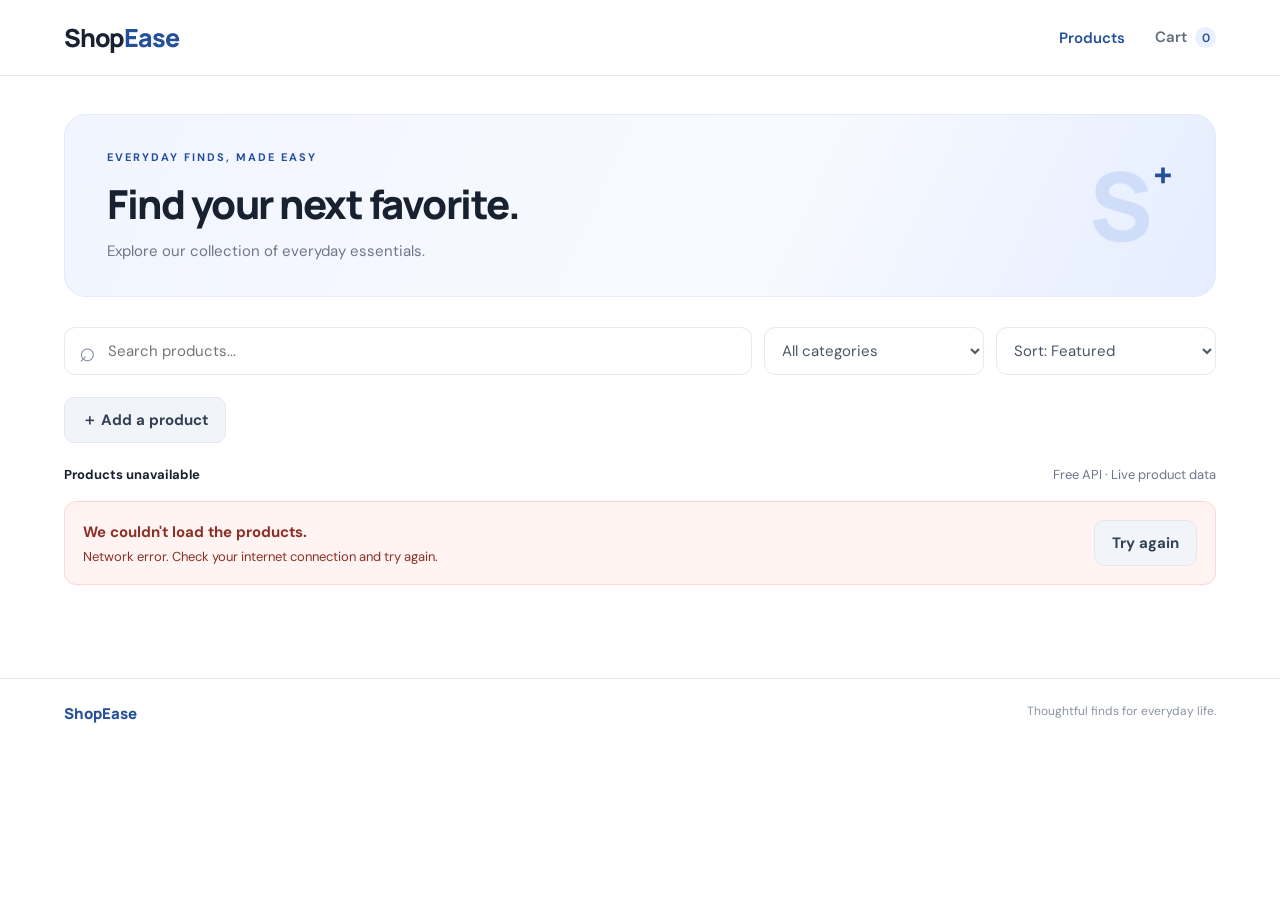
<file: index.html>
<!DOCTYPE html>
<html lang="en">
<head>
  <meta charset="UTF-8"><meta name="viewport" content="width=device-width, initial-scale=1.0">
  <title>ShopEase | Product Catalog</title><link rel="stylesheet" href="style.css">
</head>
<body>
<header class="site-header">
  <a class="brand" href="index.html">Shop<span>Ease</span></a>
  <nav><a class="active" href="index.html">Products</a><a href="cart.html">Cart <span id="cart-count" class="count">0</span></a></nav>
</header>
<main class="container">
  <section class="hero"><div><p class="eyebrow">EVERYDAY FINDS, MADE EASY</p><h1>Find your next favorite.</h1><p>Explore our collection of everyday essentials.</p></div><div class="hero-mark">S<span>+</span></div></section>
  <section class="toolbar">
    <label class="search-wrap"><span>⌕</span><input id="search" type="search" placeholder="Search products..." aria-label="Search products"></label>
    <select id="category" aria-label="Filter by category"><option value="all">All categories</option></select>
    <select id="sort" aria-label="Sort products"><option value="default">Sort: Featured</option><option value="name-asc">Name: A–Z</option><option value="price-asc">Price: Low to high</option><option value="price-desc">Price: High to low</option><option value="rating-desc">Top rated</option></select>
  </section>
  <section class="admin-panel">
    <button id="toggle-form" class="secondary-btn" type="button">＋ Add a product</button>
    <form id="add-form" class="add-form hidden">
      <input id="title" required maxlength="100" placeholder="Product name">
      <input id="price" required type="number" min="0.01" step="0.01" placeholder="Price (₹)">
      <select id="new-category" required><option value="">Choose category</option><option>electronics</option><option>jewelery</option><option>men's clothing</option><option>women's clothing</option><option>home</option><option>accessories</option></select>
      <input id="image" type="url" placeholder="Image URL (optional)">
      <button class="primary-btn" type="submit">Save product</button>
    </form>
    <p id="form-status" class="form-status" role="status"></p>
  </section>
  <div class="results-line"><span id="result-count">Loading products…</span><span>Free API · Live product data</span></div>
  <div id="error-msg" class="error-box hidden" role="alert"><div><strong>We couldn't load the products.</strong><p id="error-detail">Please check your connection and try again.</p></div><button id="retry" class="secondary-btn">Try again</button></div>
  <div id="spinner" class="spinner-wrap"><div class="spinner"></div><p>Loading the collection…</p></div>
  <section id="product-grid" class="product-grid" aria-live="polite"></section>
  <div id="empty-state" class="empty-state hidden"><div>⌕</div><h2>No products found</h2><p>Try another search or category.</p></div>
  <nav id="pagination" class="pagination" aria-label="Product pages"></nav>
</main>
<footer><span>ShopEase</span><span>Thoughtful finds for everyday life.</span></footer>
<script type="module" src="script.js"></script>
</body></html>
</file>
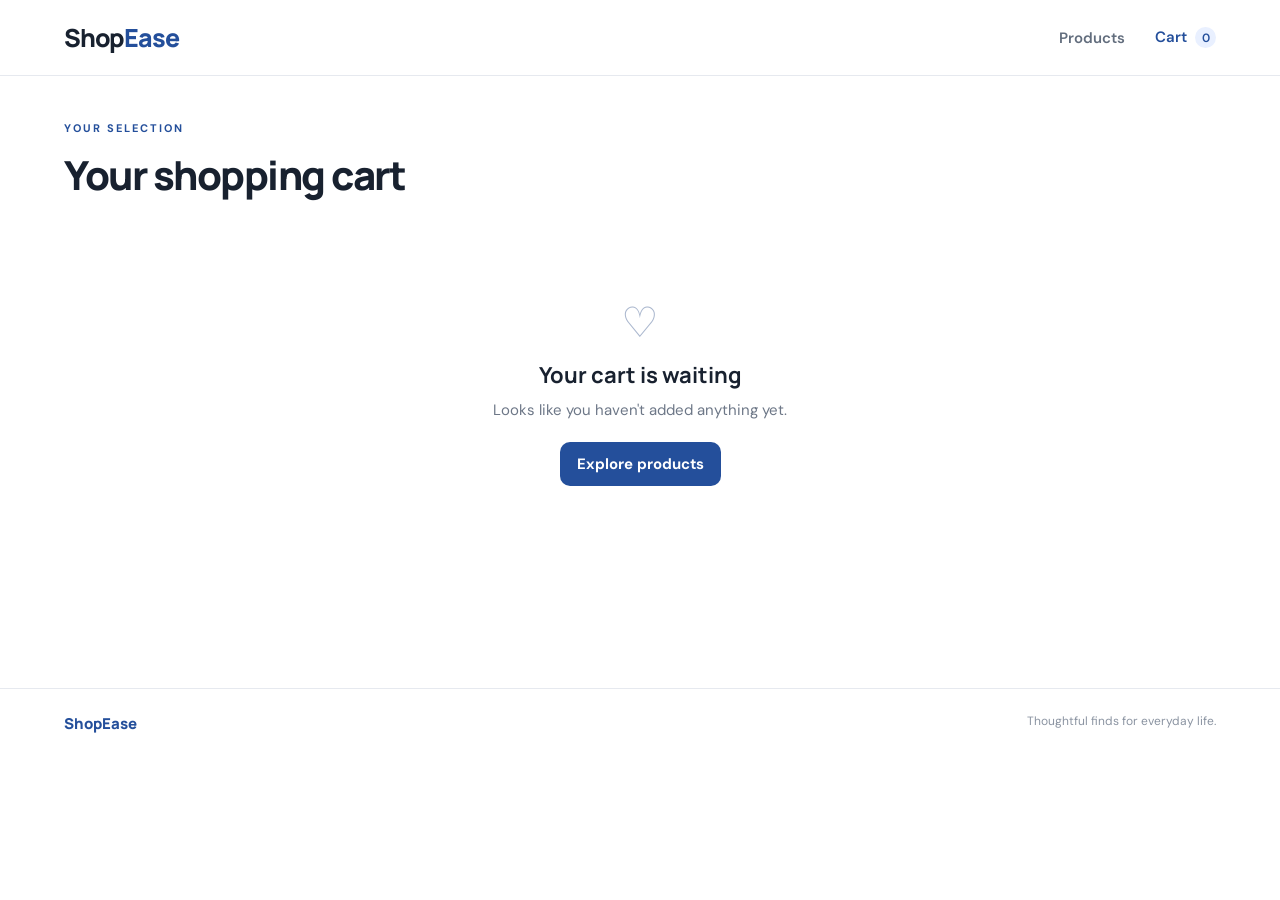
<file: cart.html>
<!DOCTYPE html>
<html lang="en"><head><meta charset="UTF-8"><meta name="viewport" content="width=device-width, initial-scale=1.0"><title>Your cart | ShopEase</title><link rel="stylesheet" href="style.css"></head>
<body><header class="site-header"><a class="brand" href="index.html">Shop<span>Ease</span></a><nav><a href="index.html">Products</a><a class="active" href="cart.html">Cart <span id="cart-count" class="count">0</span></a></nav></header>
<main class="container cart-container"><p class="eyebrow">YOUR SELECTION</p><h1>Your shopping cart</h1><div id="cart-content"></div></main><footer><span>ShopEase</span><span>Thoughtful finds for everyday life.</span></footer><script type="module" src="cart.js"></script></body></html>
</file>
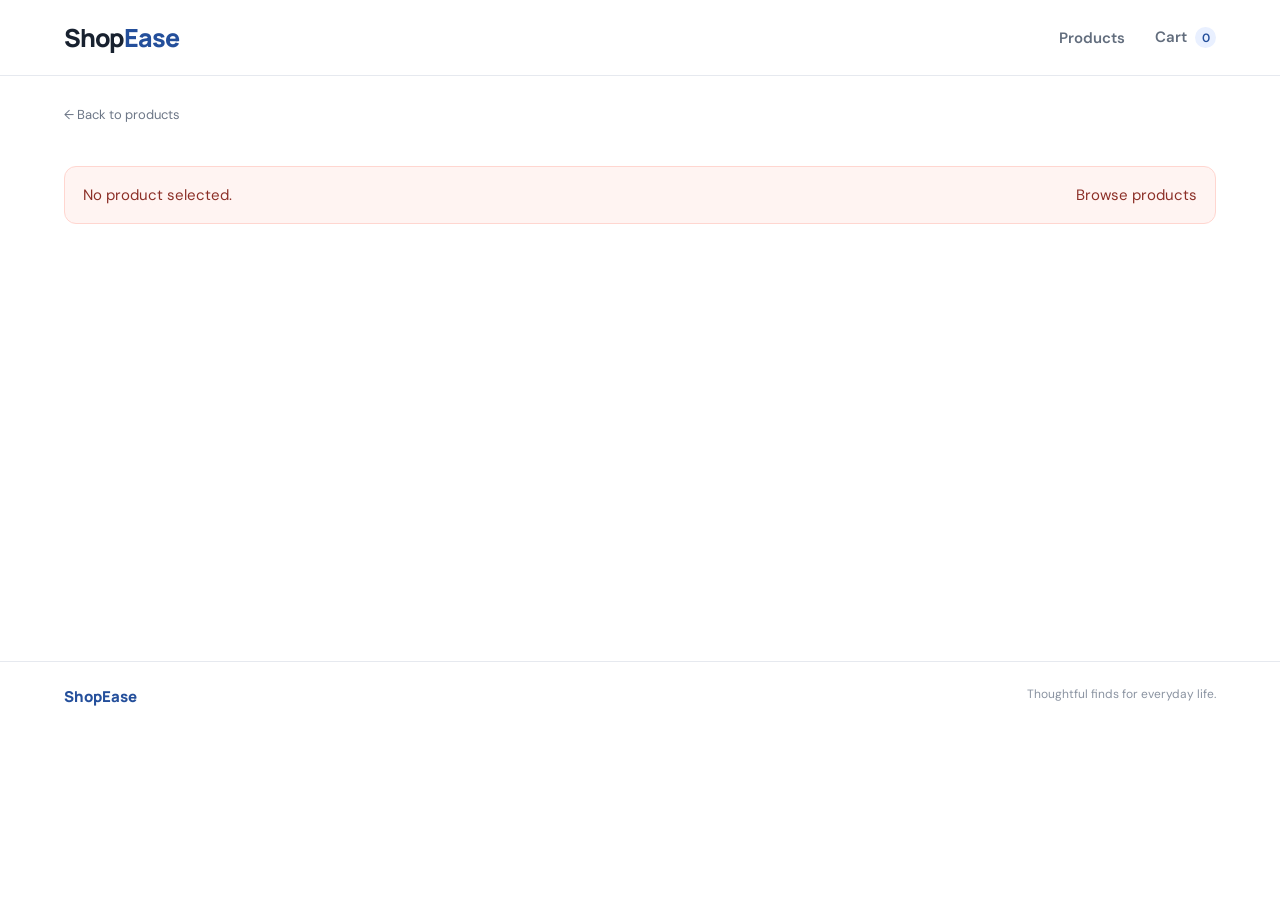
<file: product.html>
<!DOCTYPE html>
<html lang="en"><head><meta charset="UTF-8"><meta name="viewport" content="width=device-width, initial-scale=1.0"><title>Product details | ShopEase</title><link rel="stylesheet" href="style.css"></head>
<body><header class="site-header"><a class="brand" href="index.html">Shop<span>Ease</span></a><nav><a href="index.html">Products</a><a href="cart.html">Cart <span id="cart-count" class="count">0</span></a></nav></header>
<main class="container detail-container"><a class="back-link" href="index.html">← Back to products</a><div id="detail-loading" class="spinner-wrap"><div class="spinner"></div><p>Loading product…</p></div><section id="product-detail"></section></main><footer><span>ShopEase</span><span>Thoughtful finds for everyday life.</span></footer><script type="module" src="product.js"></script></body></html>
</file>
<file: style.css>
@import url('https://fonts.googleapis.com/css2?family=DM+Sans:wght@400;500;600;700&family=Manrope:wght@400;500;600;700;800&display=swap');
:root{--ink:#18212f;--muted:#6d7787;--line:#e6e9ef;--paper:#fff;--soft:#f6f7fa;--blue:#244f9b;--blue2:#17376e;--accent:#e9f0ff;--danger:#b42318;--radius:16px}
*{box-sizing:border-box}body{margin:0;background:var(--paper);color:var(--ink);font-family:'DM Sans',sans-serif;font-size:15px}a{color:inherit;text-decoration:none}button,input,select{font:inherit}button{cursor:pointer}.site-header{height:76px;padding:0 max(5vw,24px);border-bottom:1px solid var(--line);display:flex;align-items:center;justify-content:space-between;background:#fff}.brand{font:800 25px Manrope,sans-serif;letter-spacing:-1.2px}.brand span{color:var(--blue)}header nav{display:flex;gap:30px;align-items:center;font-weight:600;color:#626d7d}header nav a.active,header nav a:hover{color:var(--blue)}.count{display:inline-flex;align-items:center;justify-content:center;min-width:21px;height:21px;padding:0 5px;border-radius:20px;background:var(--accent);color:var(--blue);font-size:12px;margin-left:4px}.container{width:min(1160px,90%);margin:0 auto}.hero{margin:38px 0 30px;padding:35px 42px;background:linear-gradient(115deg,#f1f5ff,#f8faff 60%,#e5edff);border:1px solid #e3eaff;border-radius:22px;display:flex;justify-content:space-between;align-items:center;overflow:hidden}.eyebrow{font-size:11px;letter-spacing:2px;font-weight:700;color:var(--blue);margin:0 0 12px}.hero h1,.cart-container h1{font:800 clamp(27px,4vw,40px) Manrope,sans-serif;letter-spacing:-1.5px;margin:0 0 10px}.hero p:not(.eyebrow){color:var(--muted);margin:0}.hero-mark{font:800 95px Manrope;color:#d0ddf9;line-height:1;position:relative}.hero-mark span{font-size:35px;color:var(--blue);vertical-align:top}.toolbar{display:grid;grid-template-columns:1fr 220px 220px;gap:12px;margin-bottom:22px}.search-wrap{display:flex;align-items:center;gap:10px;border:1px solid var(--line);border-radius:11px;padding:0 14px}.search-wrap span{font-size:28px;color:#8792a2}.search-wrap input{border:0;outline:0;width:100%;height:46px;background:transparent}.toolbar select,.add-form input,.add-form select{border:1px solid var(--line);border-radius:11px;padding:0 13px;height:48px;background:#fff;color:#4c5666;min-width:0}.admin-panel{margin:0 0 20px}.secondary-btn,.primary-btn{border:0;border-radius:10px;padding:12px 17px;font-weight:700}.secondary-btn{background:#f1f4f9;color:#334155;border:1px solid #e3e7ef}.primary-btn{background:var(--blue);color:#fff}.primary-btn:hover{background:var(--blue2)}.secondary-btn:hover{background:#e7ecf5}.add-form{margin-top:13px;padding:16px;background:var(--soft);border:1px solid var(--line);border-radius:14px;display:grid;grid-template-columns:1.3fr .7fr 1fr 1.3fr auto;gap:9px}.add-form input,.add-form select{width:100%}.form-status{font-size:13px;color:#39734a;min-height:0;margin:8px 0 0}.results-line{display:flex;justify-content:space-between;align-items:center;color:var(--muted);font-size:13px;margin:23px 0 15px}.results-line span:first-child{font-weight:700;color:var(--ink)}.product-grid{display:grid;grid-template-columns:repeat(4,minmax(0,1fr));gap:18px}.product-card{border:1px solid var(--line);border-radius:15px;overflow:hidden;transition:transform .2s,box-shadow .2s;background:white;min-width:0}.product-card:hover{transform:translateY(-3px);box-shadow:0 12px 28px #1b2c4910}.product-image{height:210px;background:#fff;display:flex;align-items:center;justify-content:center;padding:22px;border-bottom:1px solid #f0f1f4}.product-image img{width:100%;height:100%;object-fit:contain}.product-info{padding:15px}.product-category{color:var(--blue);text-transform:uppercase;letter-spacing:1px;font-size:10px;font-weight:700;margin:0 0 9px}.product-title{display:block;font-weight:700;line-height:1.45;min-height:42px;display:-webkit-box;-webkit-line-clamp:2;-webkit-box-orient:vertical;overflow:hidden}.product-title:hover{color:var(--blue)}.rating{font-size:12px;color:#d39121;margin-top:10px}.rating span{color:#8b94a3}.card-bottom{display:flex;align-items:center;justify-content:space-between;margin-top:15px}.card-bottom strong{font:800 17px Manrope}.icon-btn{width:36px;height:36px;border:0;border-radius:10px;background:var(--blue);color:white;font-size:23px;line-height:1}.delete-btn{border:0;background:transparent;color:#a0a7b3;font-size:11px;margin-top:13px;padding:0}.delete-btn:hover{color:var(--danger)}.pagination{display:flex;align-items:center;justify-content:center;gap:20px;padding:30px 0 45px;color:var(--muted);font-size:13px}.pagination button{border:1px solid var(--line);border-radius:9px;background:white;padding:10px 14px;color:var(--ink);font-weight:600}.pagination button:disabled{opacity:.4;cursor:not-allowed}.spinner-wrap{display:flex;align-items:center;justify-content:center;flex-direction:column;padding:55px 0;color:var(--muted);gap:12px}.spinner{width:34px;height:34px;border:3px solid #e4eaf5;border-top-color:var(--blue);border-radius:50%;animation:spin .8s linear infinite}@keyframes spin{to{transform:rotate(360deg)}}.error-box{display:flex;justify-content:space-between;align-items:center;gap:20px;background:#fff4f2;border:1px solid #ffd6d0;color:#8c2f27;border-radius:12px;padding:18px;margin:18px 0}.error-box p{margin:6px 0 0;font-size:13px}.empty-state{text-align:center;padding:65px 20px;color:var(--muted)}.empty-state>div{font-size:42px;color:#aab7ce}.empty-state h2{font:700 22px Manrope;color:var(--ink);margin:10px 0}.empty-state p{margin:0 0 22px}.hidden{display:none!important}footer{border-top:1px solid var(--line);padding:24px 5%;display:flex;justify-content:space-between;color:#8a93a1;font-size:12px}footer span:first-child{font:800 15px Manrope;color:var(--blue)}.detail-container{min-height:65vh;padding-top:28px}.back-link{display:inline-block;color:var(--muted);font-size:13px;margin-bottom:25px}.detail-layout{display:grid;grid-template-columns:1fr 1fr;gap:60px;align-items:center;padding:20px 0 65px}.detail-image{height:430px;border:1px solid var(--line);border-radius:20px;display:grid;place-items:center;padding:45px}.detail-image img{width:100%;height:100%;object-fit:contain}.detail-copy h1{font:800 clamp(25px,3vw,36px) Manrope;line-height:1.25;letter-spacing:-1px}.detail-description{color:var(--muted);line-height:1.8;margin:25px 0}.detail-price{font:800 28px Manrope;margin-bottom:20px}.cart-container{padding-top:45px;min-height:68vh}.cart-container h1{margin-bottom:28px}.cart-layout{display:grid;grid-template-columns:minmax(0,1fr) 330px;gap:30px;align-items:start}.cart-items{border-top:1px solid var(--line)}.cart-item{display:grid;grid-template-columns:100px minmax(0,1fr) auto;gap:18px;align-items:center;padding:20px 0;border-bottom:1px solid var(--line)}.cart-item>img{width:100px;height:100px;object-fit:contain;border:1px solid var(--line);border-radius:12px;padding:10px}.cart-item h3{font-size:14px;line-height:1.45;margin:0 0 8px}.cart-item-info>p{font-weight:700;margin:0 0 10px}.quantity{display:flex;align-items:center;gap:12px}.quantity button{border:1px solid var(--line);background:#fff;border-radius:6px;width:27px;height:27px}.remove-btn{background:transparent;border:0;color:#9b5360;font-size:12px}.summary{border:1px solid var(--line);border-radius:16px;padding:22px}.summary h2{font:700 19px Manrope;margin:0 0 22px}.summary>div{display:flex;justify-content:space-between;margin:14px 0;color:var(--muted);font-size:13px}.summary strong{color:var(--ink)}.summary hr{border:0;border-top:1px solid var(--line);margin:20px 0}.summary .summary-total{font-size:16px;color:var(--ink)}.full-width{width:100%;margin-top:12px}.inline-btn{display:inline-block}.detail-copy .primary-btn{padding:14px 23px}
@media(max-width:900px){.product-grid{grid-template-columns:repeat(3,minmax(0,1fr))}.add-form{grid-template-columns:repeat(2,minmax(0,1fr))}.add-form button{grid-column:span 2}.toolbar{grid-template-columns:1fr 1fr}.search-wrap{grid-column:span 2}.detail-layout{gap:30px}.cart-layout{grid-template-columns:1fr 280px}}
@media(max-width:620px){.site-header{height:65px;padding:0 5%}.brand{font-size:22px}header nav{gap:16px;font-size:13px}.hero{padding:27px 22px;margin-top:24px}.hero-mark{font-size:65px}.toolbar{grid-template-columns:1fr}.search-wrap{grid-column:auto}.product-grid{grid-template-columns:repeat(2,minmax(0,1fr));gap:11px}.product-image{height:155px;padding:15px}.product-info{padding:12px}.product-title{font-size:13px;min-height:38px}.card-bottom strong{font-size:15px}.add-form{grid-template-columns:1fr}.add-form button{grid-column:auto}.results-line span:last-child{display:none}.detail-layout{grid-template-columns:1fr;gap:25px}.detail-image{height:300px}.cart-layout{grid-template-columns:1fr}.cart-item{grid-template-columns:75px minmax(0,1fr) auto;gap:10px}.cart-item>img{width:75px;height:75px}.cart-item h3{font-size:12px}.remove-btn{font-size:11px}.summary{margin-bottom:30px}footer{gap:12px;flex-wrap:wrap}.error-box{align-items:flex-start;flex-direction:column}}
</file>
